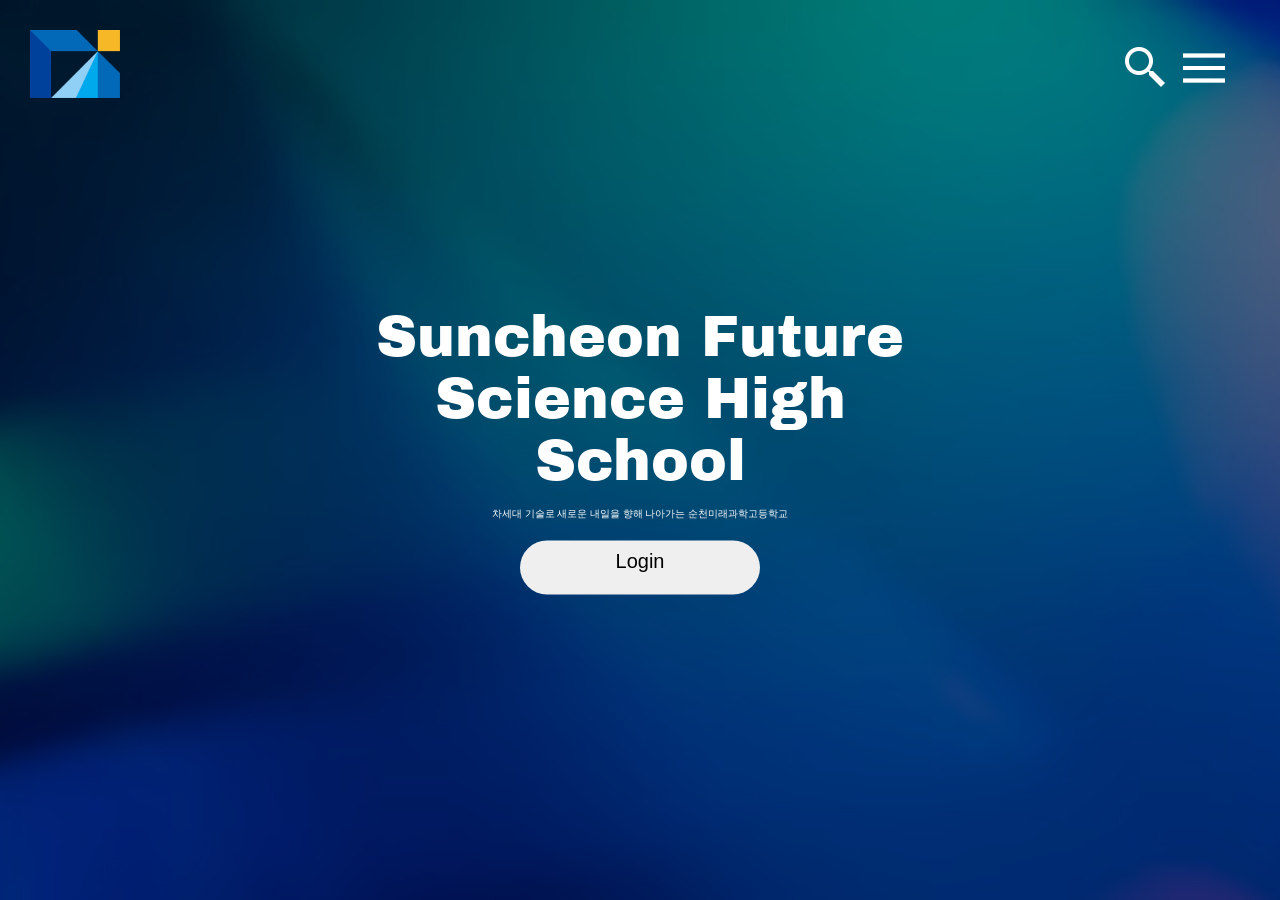
<file: index.html>
<!DOCTYPE html>
<html lang="ko">
  <head>
    <meta charset="UTF-8" />
    <meta name="viewport" content="width=device-width, initial-scale=1.0" />
    <link rel="preconnect" href="https://fonts.googleapis.com" />
    <link rel="preconnect" href="https://fonts.gstatic.com" crossorigin />

    <link
      href="https://fonts.googleapis.com/css2?family=Archivo+Black&display=swap"
      rel="stylesheet"
    />

    <link
      href="https://fonts.googleapis.com/css2?family=Black+Han+Sans&display=swap"
      rel="stylesheet"
    />

    <link
      href="https://fonts.googleapis.com/css2?family=Raleway:ital,wght@0,100..900;1,100..900&display=swap"
      rel="stylesheet"
    />

    <link rel="stylesheet" href="style.css" />
    <title>Suncheon Future Science High School</title>
  </head>

  <body
    oncontextmenu="return false"
    onselectstart="return false"
    ondragstart="return false"
  >
    <div class="bg">
      <img class="logo" src="img/logo.png" alt="학교 로고" />
      <div class="nav-bar">
        <div class="searchInput-searchIcon">
          <div class="search-container" id="Search-Container">
            <input
              type="text"
              placeholder="search..."
              class="search"
              id="Search-Input"
              disabled
            />
          </div>
          <img src="img/검색.png" alt="검색 아이콘" id="Search-Icon" />
        </div>
        <div class="menuIcon-menu">
          <img src="img/메뉴.png" alt="메뉴 아이콘" id="Menu-Icon" />
        </div>
      </div>
      <div class="menu">
        <div class="menu-back">
          <img src="img/close-menu.png" alt="">
        </div>
      
        <ul>
          <div class="li-headtitle-1">
            <li class="li-headtitle1">학교소개</li>
            <div class="li-bodytitle-container1">
              <li class="li-bodytitle1">인사말</li>
              <li class="li-bodytitle1" id="Department">학과소개</li>
              <li class="li-bodytitle1">학교상징 및 교가</li>
            </div>
          </div>
        </ul>

        <ul>
          <div class="li-headtitle-2">
            <li class="li-headtitle2">급식안내</li>
            <div class="li-bodytitle-container2">
              <li class="li-bodytitle2">급식 일정표</li>
              <li class="li-bodytitle2">원산지</li>
            </div>
          </div>
        </ul>

        <ul>
          <li class="li-headtitle">공모사업</li>
        </ul>
        <ul>
          <li class="li-headtitle">알림마당</li>
        </ul>
        <ul>
          <li class="li-headtitle">행정마당</li>
        </ul>
        <ul>
          <li class="li-headtitle">진로정보</li>
        </ul>
        <ul>
          <li class="li-headtitle">입학마당</li>
        </ul>
        <ul>
          <li class="li-headtitle">정보공개마당</li>
        </ul>
        <ul>
          <li class="li-headtitle" id="li-headtitle-last">학습마당</li>
        </ul>
      </div>

      <div class="school-container">
        <div class="school">
          <h1>Suncheon Future <br />Science High School <br /></h1>
          <p>차세대 기술로 새로운 내일을 향해 나아가는 순천미래과학고등학교</p>

          <button class="login-btn">
            <div class="all-login">
              <p class="Login1">Login</p>
              <img class="Login2" src="img/usericon.png" />
            </div>
          </button>
        </div>
      </div>
    </div>
    <!-- <div class="sns-bar">
      <div class="school-sns">
        <img class="Youtube" src="img/Youtube.png" width="46px" height="46px" />

        <img
          class="instagram"
          src="img/instagram.png"
          width="40px"
          height="40px"
        />
      </div>
    </div> -->

    <div class="form-container">
      <div class="form">
        <img
          class="back-icon"
          src="img/back-icon.png"
          width="30px"
          height="30px"
        />
        <h1>Login</h1>
        <div class="id-container">
          <input type="text" placeholder="Username" />
          <img src="img/usericon.png" />
        </div>

        <br />

        <div class="pw-container">
          <input type="password" placeholder="Password" />
          <img src="img/passwordicon.png" />
        </div>

        <div class="checkbox-pwfind">
          <label for="checkbox"
            ><input type="checkbox" id="checkbox" />비밀번호 저장</label
          >
          <a href="#">비밀번호 찾기 </a>
        </div>

        <button class="form-login">Login</button>

        <div class="form-footer">
          <a href="#">회원가입</a>
          <a href="#">재학생로그인</a>
        </div>
      </div>
    </div>
    <div class="back-blur"></div>

    <script src="script.js"></script>
  </body>
</html>
</file>
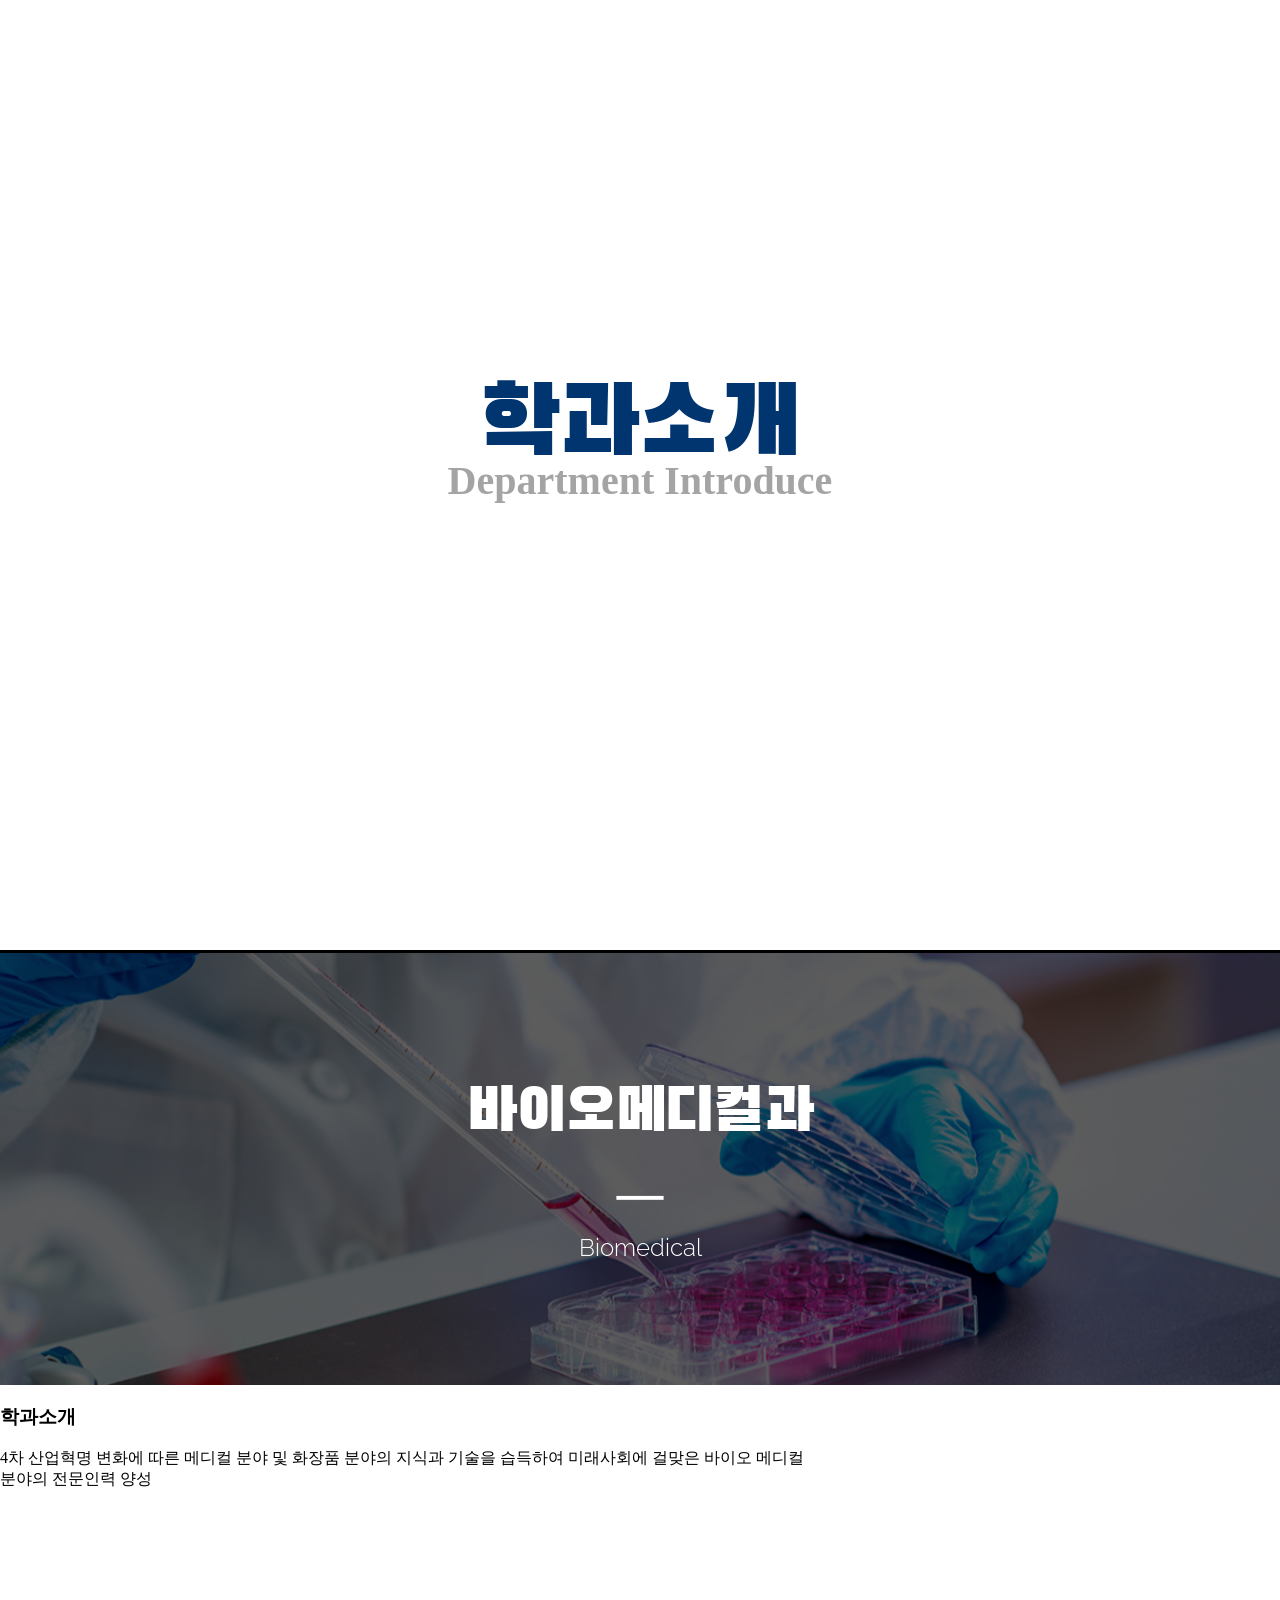
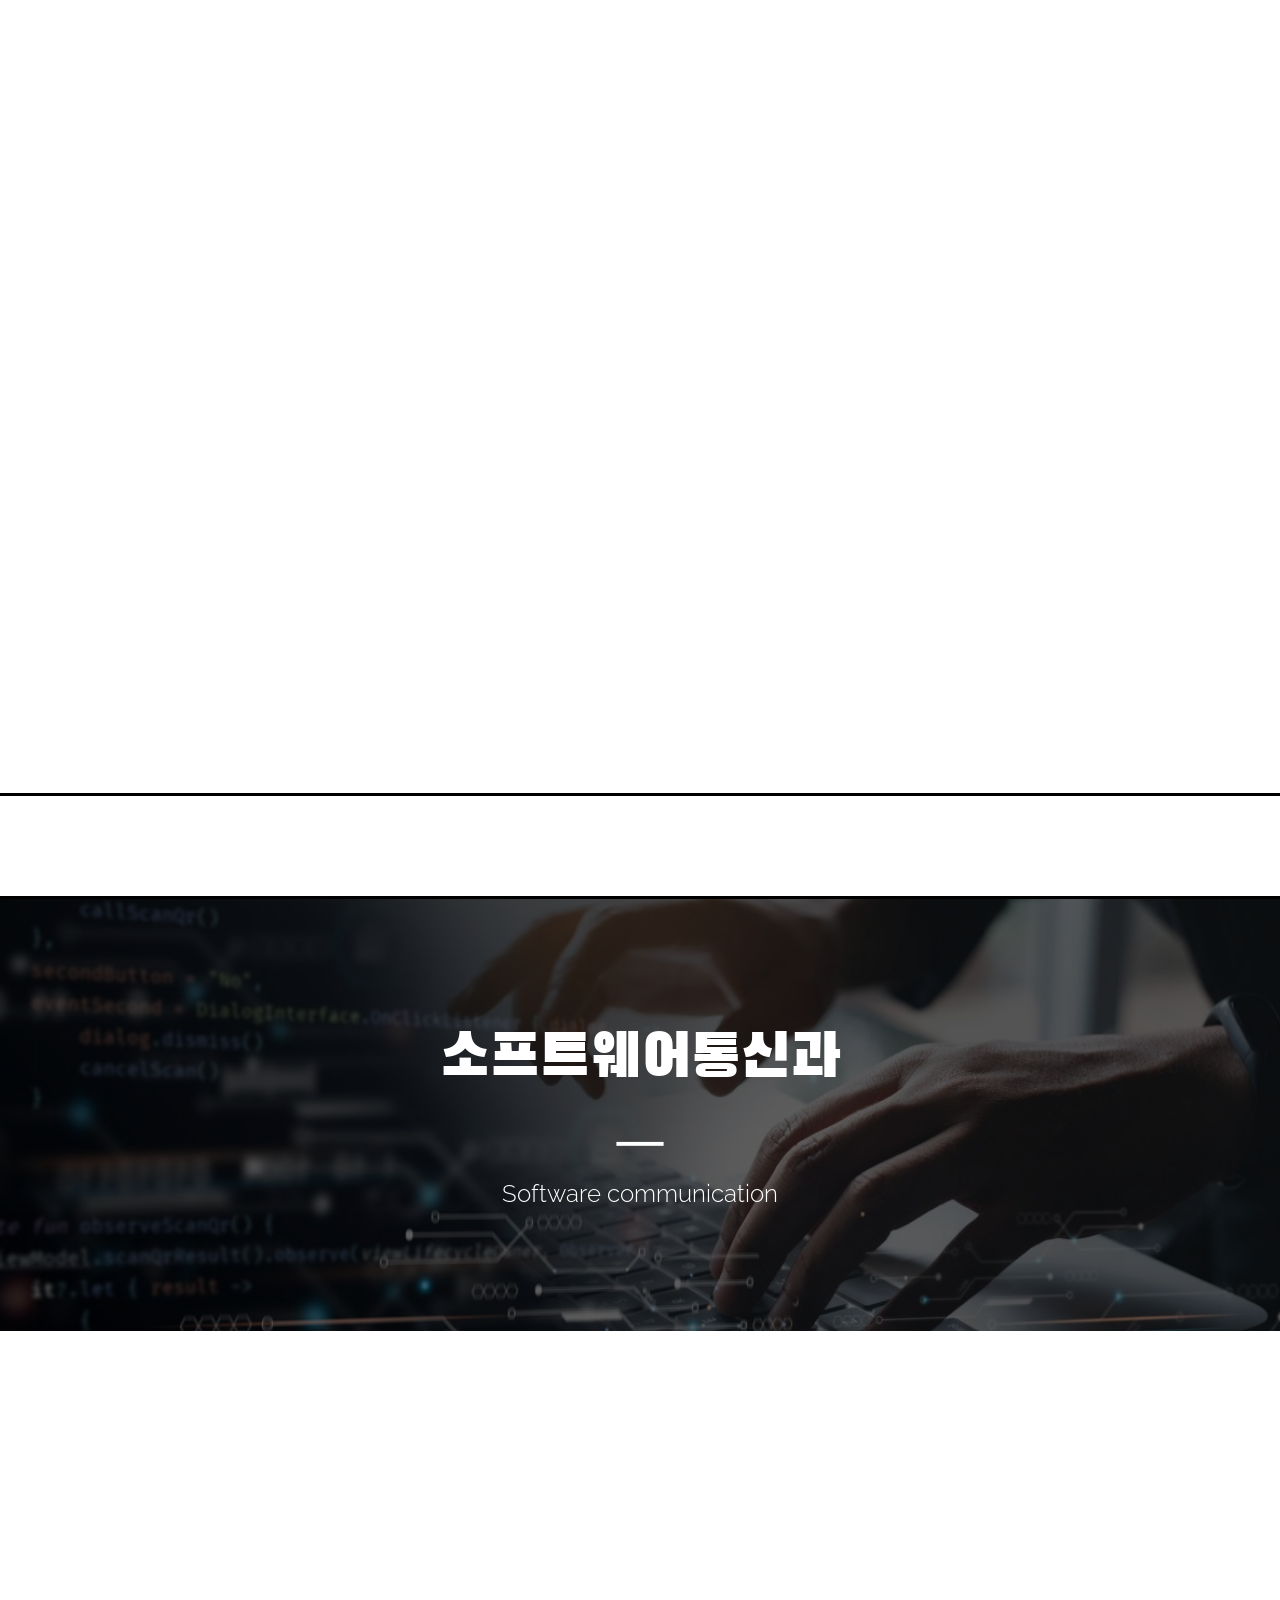
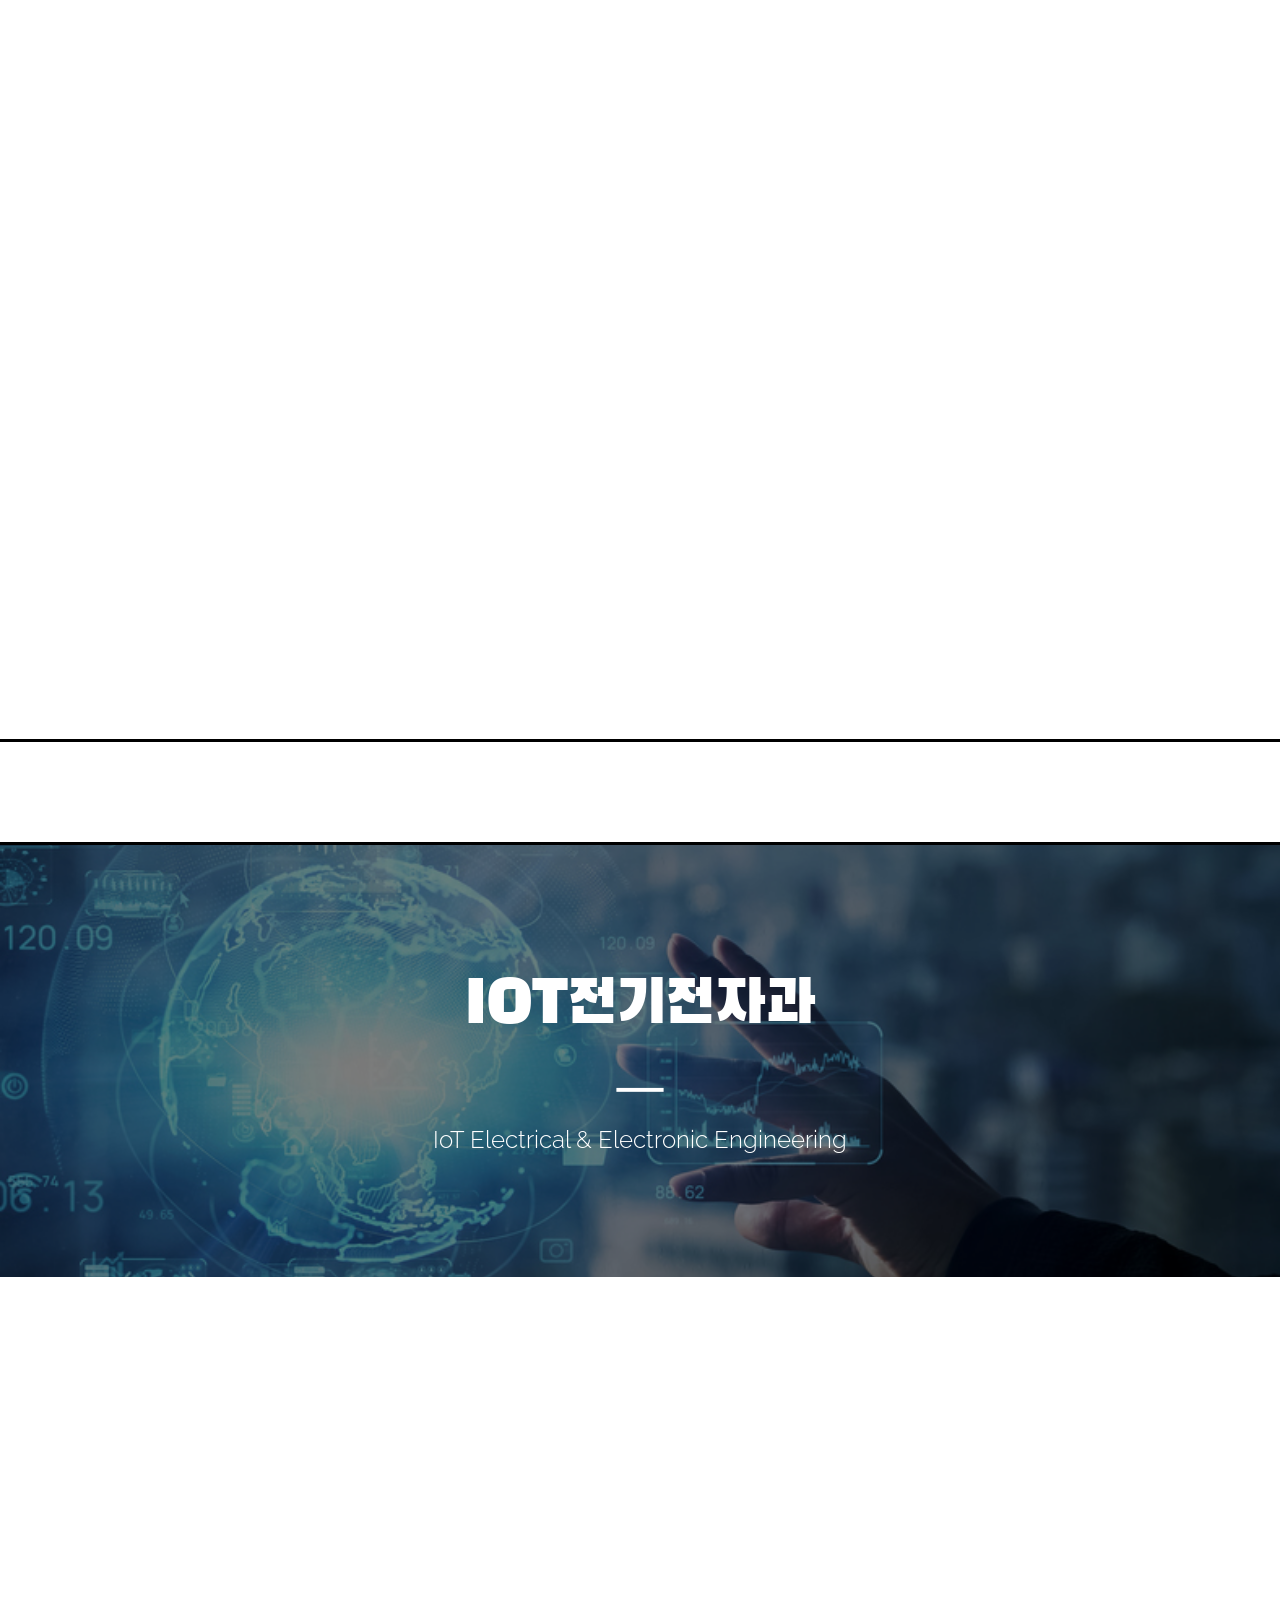
<file: Introduce.html>
<!DOCTYPE html>
<html lang="ko">
<head>
    <meta charset="UTF-8">
    <meta name="viewport" content="width=device-width, initial-scale=1.0">
     <link rel="preconnect" href="https://fonts.googleapis.com" />
    <link rel="preconnect" href="https://fonts.gstatic.com" crossorigin />

    <link
      href="https://fonts.googleapis.com/css2?family=Archivo+Black&display=swap"
      rel="stylesheet"
    />

    <link
      href="https://fonts.googleapis.com/css2?family=Black+Han+Sans&display=swap"
      rel="stylesheet"
    />

    <link
      href="https://fonts.googleapis.com/css2?family=Raleway:ital,wght@0,100..900;1,100..900&display=swap"
      rel="stylesheet"
    />

    <link rel="stylesheet" href="style.css">
    <title>학교소개</title>
</head>
<body>
    <div class="Introduce">
      <h1>학과소개</h1>
      <h2>Department Introduce</h2>
    </div>

    <div class="Introduce-department">
      <div class="Bio-container">
        <div class="bio-headtitle">
          <h1>바이오메디컬과</h1>
          <span>ㅡ</span>
          <p>Biomedical</p>
        </div>

        <div class="bio-main">
          <div class="bio-main-introduce">
            <h3>학과소개</h3>
            <div class="bio-main-introduce-p">
              <p>
                4차 산업혁명 변화에 따른 메디컬 분야 및 화장품 분야의 지식과
                기술을 습득하여 미래사회에 걸맞은 바이오 메디컬 <br />
                분야의 전문인력 양성
              </p>
            </div>
          </div>
        </div>
      </div>

      <div class="Sw-container">
        <div class="sw-headtitle">
          <h1>소프트웨어통신과</h1>
          <span>ㅡ</span>
          <p>Software communication</p>
        </div>

        <div class="sw-main"></div>
      </div>

      <div class="Iot-container">
        <div class="iot-headtitle">
          <h1>IOT전기전자과</h1>
          <span>ㅡ</span>
          <p>IoT Electrical & Electronic Engineering</p>
        </div>
      </div>
    </div>
</body>
</html>
</file>
<file: style.css>
/* 배경 컨테이너 */

body {
  overflow-x: hidden; /* 가로 스크롤 비활성화 */
  overflow-y: overlay; /* 세로 스크롤은 필요시 활성화 */
  margin: 0;
}

.menu {
  position: absolute;
  right: 0;
  top: 5px;
  width: 20px; /* width: 300px;  */
  max-height: 5px; /* height: 72vh; */
  overflow: hidden;
  border-radius: 10px;
  background-color: rgb(255, 255, 255);
  color: rgb(27, 34, 59);
  font-size: 17px;
  font-weight: 900;
  opacity: 0;
  transition: width 0.5s cubic-bezier(0.9, 0, 0.3, 0.9),
    max-height 0.5s cubic-bezier(0.9, 0, 0.3, 0.9), opacity 0.5s ease;
}

.menu-back > img {
  block-size: 35px;
  cursor: pointer;
  
}

.menu-back { 
  padding: 5px;
  text-align: right;
  
}

.menu.show {
  width: 350px;
  opacity: 1;
}

.menu.show2 {
  max-height: 800px;
}

.menu > ul {
  list-style: none;
  padding: 0;
  margin: 0;
  margin-top: 9px;
  text-align: center;
}
.li-headtitle,
.li-headtitle1,
.li-headtitle2 {
   position: relative;
  width: 250px;
  height: 45px;
  background-color: rgb(88, 107, 158);
  color: white;
  border: solid 3px;
  border-radius: 10px;
  display: inline-block;
  place-content: center;
  user-select: none;
  z-index: 1;
}

.li-headtitle {
  margin-bottom: 7px;
}
#li-headtitle-last {
  margin-bottom: 30px;
}

.li-bodytitle-container1,
.li-bodytitle-container2 {
  width: 230px;
  max-height: 0;
  overflow: hidden;
  border: solid 3px rgb(75, 85, 114);;
  border-radius: 10px;
  margin: 0 auto;
  display: block;
  place-content: center;
  opacity: 0;
  transform: translateY(-30px);
  transition: opacity 0.1s linear, transform 0.2s linear, max-height 0.2s linear;
  user-select: none;
  cursor: pointer;
}

.li-bodytitle-container1.show,
.li-bodytitle-container2.show {
  opacity: 1;
  max-height: 200px;
  transform: translateY(0px);
}

.li-bodytitle1:hover,
.li-bodytitle2:hover {
  color: white;
  background-color: rgb(75, 85, 114);
}

.search {
  width: 300px;
  height: 30px;
  background: transparent;
  outline: none;
  border: none;
}

.search-container {
  position: absolute;
  right: 135px; /* 메뉴 아이콘과 간격 맞춰서 조정해 */
  top: 3px;
  width: 20px; /*350px*/
  height: 45px;
  overflow: hidden;
  display: grid;
  place-items: center;
  border-radius: 30px;
  border: none;
  background-color: white;
  opacity: 0;
  transition: width 0.5s cubic-bezier(0.9, 0, 0.3, 0.9), opacity 0.9s ease;
}

.search-container > ::-webkit-input-placeholder {
  font-size: 17px;
  opacity: 1;
}

.show-search-container {
  width: 350px;
  opacity: 1;
}

.bg {
  width: 100vw;
  height: 100vh;
  background-image: url(img/background.png);
  background-size: cover;
  background-repeat: no-repeat;
  background-position: center;
  overflow: hidden;
  position: relative;
  display: flex;
  flex-direction: column;
  z-index: 0;
  /* 배경을 뒤로 보내기 */
}

/* 배경을 어둡게 만드는 오버레이 */
.bg::after {
  content: "";
  position: absolute;
  top: 0;
  left: 0;
  width: 100%;
  height: 100%;
  background-color: rgba(0, 0, 0, 0.5); /* 어둡게 만들기 */
  z-index: -1; /* 이미지 위로 오도록 설정 */
}

/* 텍스트와 버튼이 배경 위에 보이도록 설정 */

/* 상단 아이콘*/
.nav-bar {
  position: absolute;
  width: 150px;
  top: 43px;
  right: 30px;
  display: flex;
  justify-content: center;
  align-items: center;
  gap: 10px;
  user-select: none;
}
/* 검색 메뉴 아이콘 */

.menuIcon-menu {
  display: flex;
}

.searchInput-searchIcon {
  display: flex;
  block-size: 50px;
}

.searchInput-searchIcon > img {
  block-size: 48px;
  cursor: pointer;
}

.menuIcon-menu > img {
  block-size: 50px;
  cursor: pointer;
}

.logo {
  position: absolute;
  top: 30px;
  left: 30px;
  width: 90px;
}

/* 순천미래과학고 제목 부제목 */

.school-container {
  position: absolute;
  top: 50%;
  left: 50%;
  transform: translate(-50%, -50%);
}

.school {
  display: flex;
  flex-direction: column;
  justify-content: center;
  align-items: center;
  user-select: none;
  font-size: clamp(3px, 0.8vw, 15px);
}

.school > h1 {
  font-size: 5.5467em;
  margin-top: 0;
  margin-bottom: 5px;
  text-align: center;
  font-family: "Archivo Black", sans-serif;
  font-weight: 400;
  font-style: normal;
  color: white;
}

.school > p {
  color: white;
  margin-top: 10px;
  margin-bottom: 20px;
  font-size: 1em;
}

/* 
@media (max-width: 1873px) and (min-width: 1622px) {
  .school > h1 {
    font-size: 450%;
  }
}

@media (max-width: 1621px) and (min-width: 1544px) {
  .school > h1 {
    font-size: 400%;
  }
}

@media (max-width: 1543px) and (min-width: 1262px) {
  .school > h1 {
    font-size: 350%;
  }
}

@media (max-width: 1261px) and (min-width: 1082px) {
  .school > h1 {
    font-size: 300%;
  }
}

@media (max-width: 1081px) and (min-width: 901px) {
  .school > h1 {
    font-size: 250%;
  }
}

@media (max-width: 900px) and (min-width: 721px) {
  .school > h1 {
    font-size: 200%;
  }
}

@media (max-width: 720px) and (min-width: 541px) {
  .school > h1 {
    font-size: 150%;
  }
}

@media (max-width: 540px) and (min-width: 0px) {
  .school > h1 {
    font-size: 135%;
  }
} */

/* 로그인 버튼 */
.login-btn {
  width: 240px;
  height: 54px;
  font-size: 20px;
  border-radius: 30px;
  border: solid 0px;
  font-family: "Do Hyeon", sans-serif;
  font-weight: 400;
  font-style: normal;
  cursor: pointer;
  overflow: hidden;
}

/* 로그인 버튼에 hover가 될 때 */
.login-btn:hover .Login1 {
  transform: translateY(-50px);
  transition: 500ms;
}

.login-btn:hover .Login2 {
  transform: translateY(-50px);
  transition: 500ms;
}

.login-btn:not(:hover) .Login1 {
  transition: 500ms;
}

.login-btn:not(:hover) .Login2 {
  transition: 500ms;
}

.all-login {
  align-items: center;
  justify-content: center;
  user-select: none;
}

.all-login > img {
  width: 30px;
}

.all-login > p {
  margin: 0;
}

.Login1 {
  padding: 8.1px 0 0 0;
}
.Login2 {
  width: 30px;
  padding: 24px 0 0 0;
}

/*카드 전부*/

/*로그인 폼*/

.form {
  width: 500px;
  height: 500px;
  position: relative;
  background-color: rgb(255, 255, 255);
  border-radius: 30px;
}

.form-container {
  position: fixed;
  top: 50%;
  left: 50%;
  transition: transform 0.4s ease-out, opacity 0.4s ease-out;
  transform: translate(-50%, -40%);
  opacity: 0;
  z-index: -100;
}

.form-container.show {
  transform: translate(-50%, -50%) translateY(0);
  opacity: 1;
}

.back-blur {
  width: 100%;
  height: 100%;
  position: fixed;
  top: 0;
  left: 0;
  background: rgba(110, 107, 107, 0.178); /* 연한 하늘색 + 투명도 */
  backdrop-filter: blur(20px);
  display: none;
  z-index: 90;
}

.id-container > img {
  width: 30px;
  height: 30px;
  position: absolute;
  left: 89%;
  top: 18%;
}

.id-container {
  position: relative;
  width: 400px;
  height: 50px;
  transform: translate(13%);
  align-items: center;
  border-radius: 30px;
  border: solid 2px rgba(194, 194, 194, 0.73);
}

.pw-container > img {
  width: 30px;
  height: 30px;
  position: absolute;
  left: 89%;
  top: 18%;
}

.pw-container {
  position: relative;
  width: 400px;
  height: 50px;
  transform: translate(13%);
  align-items: center;
  border-radius: 30px;
  border: solid 2px rgba(194, 194, 194, 0.73);
}

.form > h1 {
  display: flex;
  justify-content: center;
  font-size: 340%;
  margin-top: 0px;
  margin-left: 5px;
  color: black;
  user-select: none;
}

.form > div {
  display: flex;
  justify-content: center;
}

.form > div > input {
  width: 300px;
  height: 25px;
  background: transparent;
  outline: none;
  border: none;
  transform: translate(-10%);
}

.form > div > input::placeholder {
  color: black;
  user-select: none;
}

.checkbox-pwfind > label {
  transform: translate(-80%);
  margin-top: 15px;
}

.checkbox-pwfind > a {
  transform: translate(90%);
  margin-top: 15px;
  text-decoration: none;
  color: black;
}

.checkbox-pwfind > a:hover {
  text-decoration: underline;
}

.form > button {
  transform: translate(60px, 20px);
  width: 400px;
  height: 58px;
  border-radius: 30px;
  font-size: 20px;
  cursor: pointer;
  border: solid 2px rgba(194, 194, 194, 0.73);
  background-color: rgb(0, 0, 0);
  color: white;
}

.form-footer {
  transform: translate(10px, 40px);
  flex-direction: column;
  justify-content: center; /* 세로 중앙 정렬 */
  align-items: center;
}

.form-footer a {
  padding: 7px;
  text-decoration: none;
  color: black;
}

.form-footer a:hover {
  text-decoration: underline;
}

.form > img {
  transform: translate(20px, 20px);
  cursor: pointer;
}

.school-sns {
  justify-content: center;
  align-items: center;
  display: flex;
  flex-direction: column;
  margin-top: 7px;
  padding-left: 2px;
}

.school-sns img {
  margin-bottom: 8px;
  cursor: pointer;
}

.sns-bar {
  z-index: 1;
  transform: translate(-0.4px, -35px);
  background-color: rgb(255, 255, 255);
  width: 60px;
  height: 117px;
  position: absolute;
  right: 0;
  top: 450px;
  border-radius: 15px 0px 0px 15px;
}

.Introduce {
  display: flex;
  flex-direction: column;
  justify-content: center;
  align-items: center;
  height: 100vh; /* 화면 전체 높이 */
  text-align: center;
}

.Introduce > h1 {
  font-size: 600%;
  font-style: normal;
  margin: 0;
  font-family: "Black Han Sans", sans-serif;
  font-weight: 100;
  font-style: normal;
  color: rgb(1, 53, 112);
}

.Introduce h2 {
  transform: translateY(-30px);
  color: rgba(126, 124, 124, 0.699);
  font-size: 40px;
  margin: 0;
  padding: 0;
  font-weight: 600;
}

/* 초기 상태 */
.scroll-fade {
  opacity: 0;
  transform: translateY(500px);
  transition: opacity 1s ease-out, transform 0.6s ease-out;
}

/* 보여질 때 */
.scroll-fade.show {
  opacity: 1;
  transform: translateY(450px);
}

.Bio-container,
.Sw-container,
.Iot-container {
  width: 100vw;
  height: 160vh;
  position: relative;
  margin: 50px 0;
  border: solid black;
}

.Bio-container > div,
.Sw-container > div,
.Iot-container > div {
  position: relative;
  width: 100%;
  height: 30%;

  z-index: -1;
}

.bio-headtitle {
  background-image: url(img/bio.png);
}

.sw-headtitle {
  background-image: url(img/sw.jpg);
}

.iot-headtitle {
  background-image: url(img/iot.jpg);
}

.bio-headtitle::after,
.sw-headtitle::after,
.iot-headtitle::after {
  content: "";
  position: absolute;
  background-color: rgba(0, 0, 0, 0.5);
  top: 0;
  left: 0;
  width: 100%;
  height: 100%;
  z-index: -1;
}

.bio-headtitle,
.sw-headtitle,
.iot-headtitle {
  background-size: cover;
  background-repeat: no-repeat;
  background-position: center;
  display: flex;
  justify-content: center;
  align-items: center;
  flex-direction: column;
  color: white;
  font-size: 150%;
  margin: 0;
}

.Introduce-department {
  display: flex;
  flex-direction: column;
  justify-content: center;
  align-items: center;
}

.Introduce-department > div {
  display: flex;
  flex-direction: column;
}

.bio-headtitle > h1,
p,
.sw-headtitle > h1,
p,
.iot-headtitle > h1,
p {
  margin: 0;
}

.bio-headtitle span,
.sw-headtitle span,
.iot-headtitle span {
  margin: 0;
  padding: 0;
  font-size: 250%;
  transform: translateY(-9px);
}

.bio-headtitle > h1,
.sw-headtitle > h1,
.iot-headtitle > h1 {
  font-size: 250%;
  font-family: "Black Han Sans", sans-serif;
  font-weight: 100;
  font-style: normal;
}

.bio-headtitle > p,
.sw-headtitle > p,
.iot-headtitle > p {
  font-family: "Raleway", sans-serif;
  font-optical-sizing: auto;
  font-weight: 300;
  font-style: normal;
}
</file>
